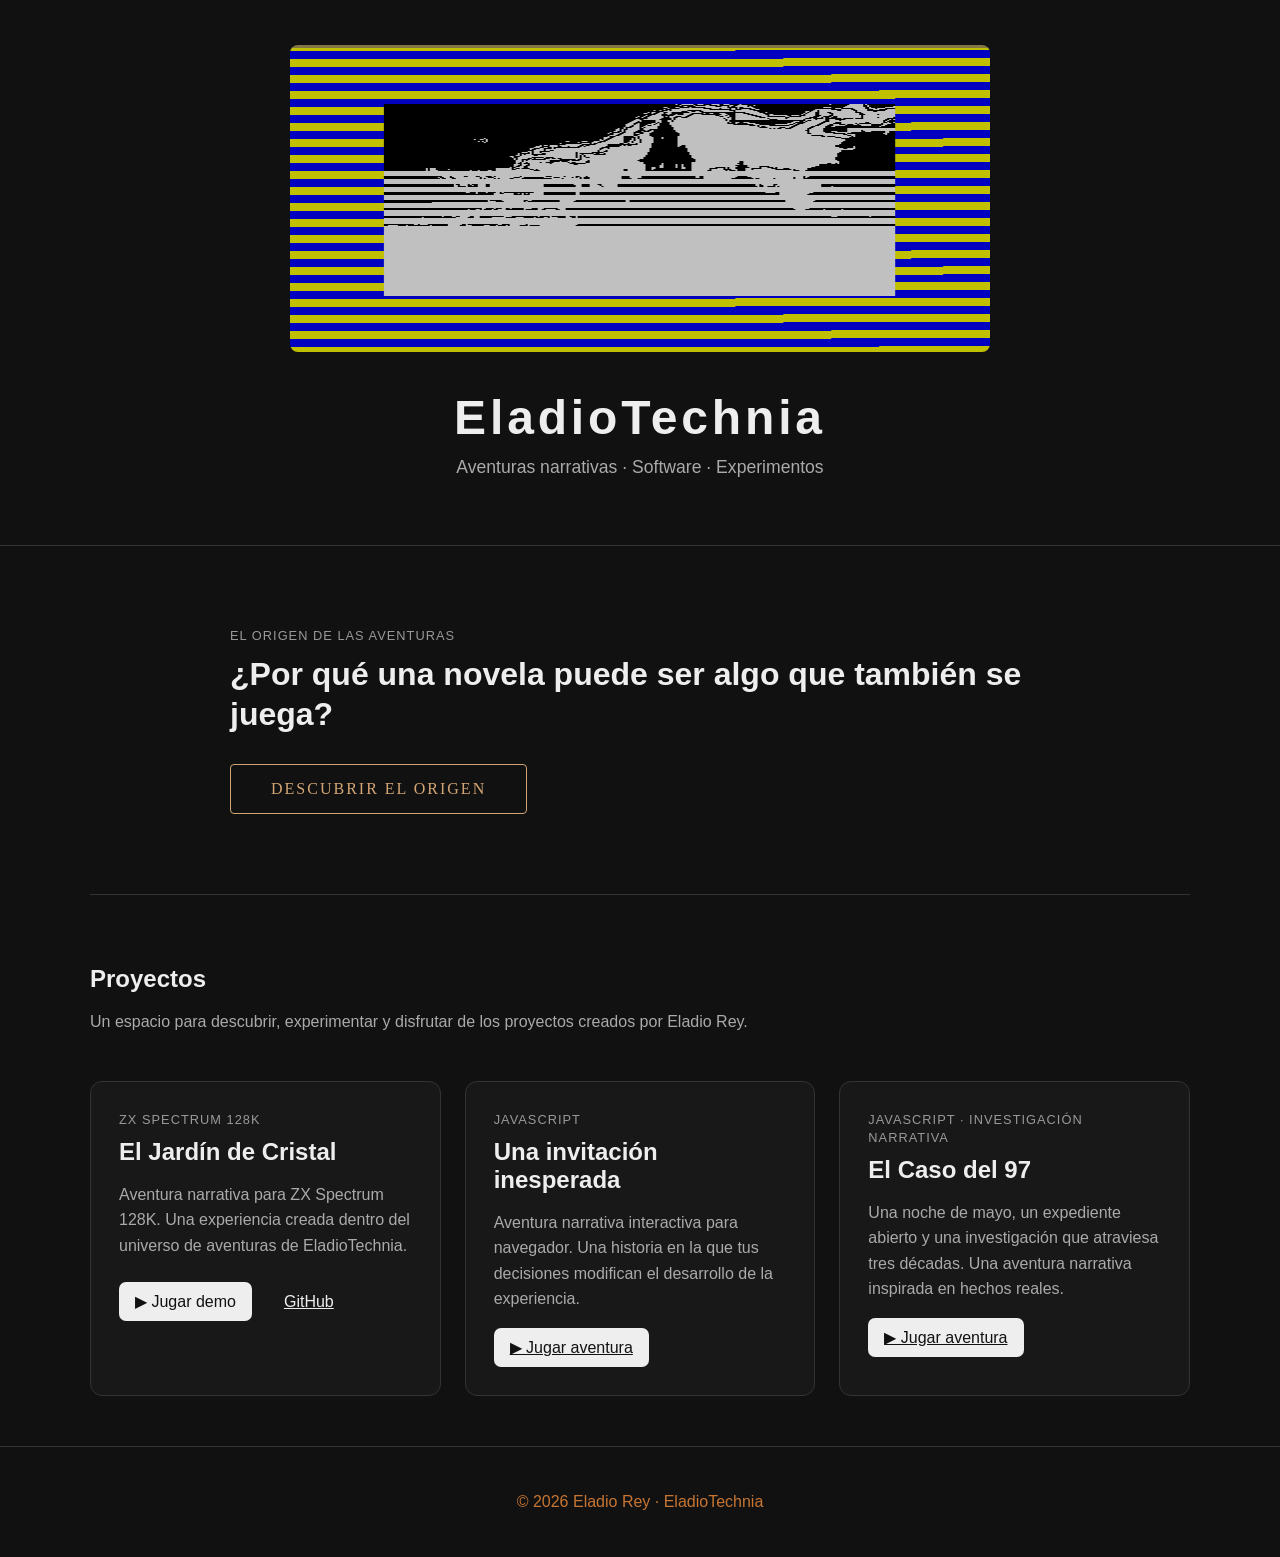
<file: index.html>
﻿<!DOCTYPE html>
<html lang="es">


<head>
    <meta charset="UTF-8">
    <meta name="viewport" content="width=device-width, initial-scale=1.0">

    <title>EladioTechnia | Aventuras narrativas y proyectos propios</title>

    <meta name="description"
        content="Descubre EladioTechnia: aventuras narrativas interactivas, proyectos para ZX Spectrum, desarrollo web y experimentos creativos de Eladio Rey.">

    <link rel="canonical" href="https://eladiotech.github.io/eladiotechnia/">

    <meta property="og:type" content="website">
    <meta property="og:title" content="EladioTechnia | Aventuras narrativas y proyectos propios">
    <meta property="og:description"
        content="Aventuras narrativas, desarrollo web y proyectos creativos que transforman ideas en experiencias interactivas.">
    <meta property="og:url" content="https://eladiotech.github.io/eladiotechnia/">
    <meta property="og:image" content="https://eladiotech.github.io/eladiotechnia/img/jardin_carga.png">

    <meta name="twitter:card" content="summary_large_image">

    <link rel="stylesheet" href="style.css">
</head>


<body>

    <header class="cabecera">
        <div class="contenedor">

            <img src="img/jardin_carga.png" alt="Pantalla de carga de El Jardín de Cristal" class="imagen-cabecera">

            <h1>EladioTechnia</h1>

            <p>
                Aventuras narrativas · Software · Experimentos
            </p>

        </div>
    </header>


    <main class="contenedor">


        <!-- =====================================================
             EL ORIGEN DE LAS AVENTURAS
             ===================================================== -->

        <section class="por-que">

            <div class="por-que-contenido">

                <span class="tipo">
                    EL ORIGEN DE LAS AVENTURAS
                </span>

                <h2>
                    ¿Por qué una novela puede ser algo que también se juega?
                </h2>


                <details>

                    <summary class="pulse-button">
                        Descubrir el origen
                    </summary>


                    <div class="historia-origen">

                        <p>
                            Cuando era pequeño, mi abuela me regaló un ZX Spectrum.
                        </p>

                        <p>
                            Por aquella época también recuerdo una cinta de música
                            de Manowar. En una de sus canciones, una voz contaba
                            la historia de un abuelo a su nieto.
                        </p>

                        <p>
                            Yo no entendía aquellas palabras en inglés.
                        </p>

                        <p>
                            Pero ocurría algo curioso.
                        </p>

                        <p>
                            Mientras la historia avanzaba, aparecían sonidos de
                            truenos, caballos galopando y otros efectos que
                            acompañaban aquello que la voz estaba contando.
                        </p>

                        <p>
                            Y yo alucinaba.
                        </p>

                        <p>
                            No necesitaba entender todas las palabras para
                            imaginar lo que estaba sucediendo.
                        </p>

                        <p class="frase-destacada">
                            La historia estaba ocurriendo dentro de mi cabeza.
                        </p>

                        <p>
                            Han pasado unos cuarenta años.
                        </p>

                        <p>
                            Los audiolibros actuales siguen utilizando una idea
                            parecida: alguien cuenta una historia y la voz, la
                            música y los sonidos ayudan al oyente a imaginarla.
                        </p>

                        <p>
                            Nosotros queremos dar un paso más.
                        </p>

                        <p class="pregunta">
                            ¿Y si además de leer y escuchar pudiéramos decidir?
                        </p>

                        <p>
                            ¿Y si pudiéramos ver los lugares, escuchar la música,
                            encontrarnos con personajes y escoger qué hacer a
                            continuación?
                        </p>

                        <p>
                            De ahí nacen nuestras aventuras narrativas.
                        </p>

                        <p>
                            Son historias que se leen, se escuchan, se contemplan
                            y, sobre todo, <strong>se deciden</strong>.
                        </p>

                        <p>
                            No queremos sustituir la imaginación del lector.
                        </p>

                        <p>
                            Queremos darle más herramientas para utilizarla.
                        </p>

                        <p class="frase-final">
                            Una novela puede contarte una historia.
                        </p>

                        <p class="frase-final">
                            Una novela interactiva puede preguntarte qué harías tú.
                        </p>

                        <p class="bienvenida">
                            Bienvenido a <strong>EladioTechnia</strong>.
                        </p>


                        <div class="llamada-aventuras">

                            <p>
                                <strong>
                                    No vengas solamente a leer una historia.
                                </strong>
                                <br>
                                Ven a descubrir qué ocurre cuando tú decides
                                cómo continúa.
                            </p>

                            <a href="#proyectos" class="pulse-button">
                                Explorar aventuras →
                            </a>

                        </div>

                    </div>

                </details>

            </div>

        </section>


        <!-- =====================================================
             PROYECTOS
             ===================================================== -->

        <section id="proyectos" class="intro">

            <h2>Proyectos</h2>

            <p>
                Un espacio para descubrir, experimentar y disfrutar
                de los proyectos creados por Eladio Rey.
            </p>

        </section>


        <section class="proyectos">


            <!-- =================================================
                 EL JARDÍN DE CRISTAL
                 ================================================= -->

            <article class="proyecto">

                <span class="tipo">
                    ZX Spectrum 128K
                </span>

                <h3>
                    El Jardín de Cristal
                </h3>

                <p>
                    Aventura narrativa para ZX Spectrum 128K.
                    Una experiencia creada dentro del universo
                    de aventuras de EladioTechnia.
                </p>

                <div class="acciones">

                    <button id="boton-jugar" class="boton">
                        ▶ Jugar demo
                    </button>

                    <a href="https://github.com/EladioTech/el-jardin-de-cristal" class="enlace" target="_blank"
                        rel="noopener noreferrer">
                        GitHub
                    </a>

                </div>

            </article>


            <!-- =================================================
                 LA PSICÓLOGA
                 ================================================= -->

            <article class="proyecto">

                <span class="tipo">
                    JavaScript
                </span>

                <h3>
                    Una invitación inesperada
                </h3>

                <p>
                    Aventura narrativa interactiva para navegador.
                    Una historia en la que tus decisiones modifican
                    el desarrollo de la experiencia.
                </p>

                <a href="aventuras/psicologa/index.html" class="boton">
                    ▶ Jugar aventura
                </a>

            </article>



            <!-- =================================================
                 EL CASO DEL 97
                 ================================================= -->

            <article class="proyecto">

                <span class="tipo">
                    JavaScript · Investigación narrativa
                </span>

                <h3>
                    El Caso del 97
                </h3>

                <p>
                    Una noche de mayo, un expediente abierto y una
                    investigación que atraviesa tres décadas.
                    Una aventura narrativa inspirada en hechos reales.
                </p>

                <a href="https://eladiotech.github.io/el-caso-del-97/" class="boton" target="_blank"
                    rel="noopener noreferrer">
                    ▶ Jugar aventura
                </a>

            </article>



        </section>


        <!-- =====================================================
             ZONA DE JUEGO
             ===================================================== -->

        <section id="zona-juego" class="zona-juego oculto">

            <div class="titulo-juego">

                <span class="tipo">
                    ZX Spectrum 128K
                </span>

                <h2>
                    El Jardín de Cristal
                </h2>

                <p>
                    Demo pública · Parte 1
                </p>

            </div>


            <div class="controles-cintas">
                <label for="selector-cinta">Cambiar de cinta:</label>

                <select id="selector-cinta">
                    <option value="parte1">Parte 1</option>
                    <option value="parte2a">Parte 2A</option>
                    <option value="parte2b">Parte 2B</option>
                    <option value="parte2c">Parte 2C</option>
                </select>

                <button id="boton-cambiar-cinta" type="button">
                    Cargar cinta
                </button>

                <p id="estado-cinta" role="status" aria-live="polite">
                    Cinta inicial: Parte 1
                </p>
            </div>


            <div id="spectrum"></div>

            <p class="ayuda-juego">
                Pulsa sobre el emulador para darle el foco.
                En móvil o tablet puedes utilizar los controles táctiles.
            </p>

        </section>


    </main>


    <footer>

        <p>
            © 2026 Eladio Rey · EladioTechnia
        </p>

    </footer>


    <script src="app.js"></script>

</body>

</html>
</file>
<file: style.css>
﻿* {
    box-sizing: border-box;
}


body {
    margin: 0;
    font-family: Arial, sans-serif;
    background: #111;
    color: #eee;
}


.contenedor {
    width: min(1100px, 92%);
    margin: 0 auto;
}


/* ============================================================
   CABECERA
   ============================================================ */

.cabecera {
    padding: 45px 0 50px;
    border-bottom: 1px solid #333;
    text-align: center;
}

.imagen-cabecera {
    display: block;
    width: min(700px, 100%);
    height: auto;
    margin: 0 auto 38px;
    border-radius: 8px;
}

.cabecera h1 {
    margin: 0;
    font-size: 3rem;
    letter-spacing: 0.08em;
}

.cabecera p {
    margin-top: 12px;
    color: #aaa;
    font-size: 1.1rem;
}


/* ============================================================
   ORIGEN DE LAS AVENTURAS
   ============================================================ */

.por-que {
    padding: 80px 0;
    border-bottom: 1px solid #333;
}

.por-que-contenido {
    max-width: 820px;
    margin: 0 auto;
}

.por-que h2 {
    margin: 10px 0 30px;
    font-size: 2rem;
    line-height: 1.25;
}


/* ============================================================
   BOTÓN CON AURA PULSANTE
   ============================================================ */

.pulse-button {
    display: inline-block;

    background: transparent;
    border: 1px solid #d4a574;
    color: #d4a574;

    padding: 15px 40px;

    font-family: Georgia, serif;
    font-size: 1rem;
    letter-spacing: 2px;
    text-transform: uppercase;

    cursor: pointer;
    text-decoration: none;

    transition: all 0.4s ease;
    border-radius: 4px;

    animation: pulseGlow 2s ease-in-out infinite;
}


/* Aura pulsante */

@keyframes pulseGlow {

    0%,
    100% {
        box-shadow:
            0 0 15px rgba(212, 165, 116, 0.2),
            0 0 30px rgba(212, 165, 116, 0.1);
    }

    50% {
        box-shadow:
            0 0 25px rgba(212, 165, 116, 0.5),
            0 0 50px rgba(212, 165, 116, 0.3);
    }

}


/* Hover */

.pulse-button:hover {
    background: rgba(212, 165, 116, 0.15);
    transform: scale(1.05);
}


/* ============================================================
   DETAILS / SUMMARY
   ============================================================ */

details {
    margin-top: 25px;
}


/* Quitamos el triángulo automático */

summary {
    list-style: none;
}

summary::-webkit-details-marker {
    display: none;
}


/* Cuando la historia está abierta,
   dejamos que el botón deje de "latir" */

details[open] .pulse-button {
    animation: none;
}


/* ============================================================
   HISTORIA
   ============================================================ */

.historia-origen {
    margin-top: 55px;
}

.por-que p {
    margin: 0 0 20px;
    color: #c5c5c5;
    font-size: 1.05rem;
    line-height: 1.8;
}

.por-que .frase-destacada {
    margin: 35px 0;
    color: #fff;
    font-size: 1.35rem;
    font-style: italic;
    text-align: center;
}

.por-que .pregunta {
    margin: 35px 0;
    color: #fff;
    font-size: 1.3rem;
    font-weight: 600;
}

.por-que .frase-final {
    margin: 28px 0;
    color: #fff;
    font-size: 1.2rem;
    font-weight: 600;
    text-align: center;
}

.por-que .bienvenida {
    margin-top: 45px;
    color: #fff;
    font-size: 1.2rem;
    text-align: center;
}


/* ============================================================
   LLAMADA A LAS AVENTURAS
   ============================================================ */

.llamada-aventuras {
    margin-top: 55px;
    padding-top: 35px;
    border-top: 1px solid #333;
    text-align: center;
}

.llamada-aventuras p {
    margin-bottom: 30px;
    color: #aaa;
}

.llamada-aventuras .pulse-button {
    display: inline-block;
}


/* ============================================================
   PROYECTOS
   ============================================================ */

.intro {
    padding: 50px 0 30px;
}

.intro h2 {
    margin-bottom: 10px;
}

.intro p {
    color: #aaa;
    max-width: 700px;
    line-height: 1.6;
}


.proyectos {
    display: grid;
    grid-template-columns: repeat(auto-fit, minmax(280px, 1fr));
    gap: 24px;
    padding-bottom: 50px;
}


.proyecto {
    padding: 28px;
    border: 1px solid #333;
    border-radius: 12px;
    background: #181818;
}


.proyecto h3 {
    margin: 10px 0;
    font-size: 1.5rem;
}


.proyecto p {
    color: #aaa;
    line-height: 1.6;
}


.tipo {
    font-size: 0.8rem;
    color: #999;
    text-transform: uppercase;
    letter-spacing: 0.08em;
}


.acciones {
    display: flex;
    gap: 16px;
    align-items: center;
    margin-top: 24px;
}


.boton,
.enlace {
    display: inline-block;
    padding: 10px 16px;
    border-radius: 7px;
}


.boton {
    border: 0;
    background: #eee;
    color: #111;
    cursor: pointer;
    font-size: 1rem;
}


.enlace {
    color: #eee;
}


.desactivado {
    opacity: 0.45;
}


/* ============================================================
   ZONA DE JUEGO
   ============================================================ */

.zona-juego {
    padding: 35px 0 70px;
    border-top: 1px solid #333;
}


.zona-juego.oculto {
    display: none;
}


.titulo-juego {
    margin-bottom: 25px;
}


.titulo-juego h2 {
    margin: 8px 0;
}


.titulo-juego p {
    color: #aaa;
}


#spectrum {
    width: 100%;
    min-height: 500px;
    background: #000;
    border-radius: 10px;
    overflow: hidden;
}


.ayuda-juego {
    margin-top: 15px;
    color: #888;
    text-align: center;
    line-height: 1.5;
}


/* Controles para cambiar de cinta en El jardín de cristal */
.controles-cintas {
    display: flex;
    flex-wrap: wrap;
    align-items: center;
    justify-content: center;
    gap: 12px;
    max-width: 720px;
    margin: 20px auto;
    padding: 18px;
    border: 1px solid rgba(212, 175, 55, 0.35);
    border-radius: 8px;
    background: rgba(255, 255, 255, 0.03);
    color: #ddd;
}

.controles-cintas label {
    font-size: 0.95rem;
    color: #d4af37;
}

#selector-cinta {
    max-width: 100%;
    padding: 10px 12px;
    border: 1px solid #666;
    border-radius: 5px;
    background: #171717;
    color: #fff;
    font: inherit;
}

#boton-cambiar-cinta {
    padding: 10px 16px;
    border: 1px solid #d4af37;
    border-radius: 5px;
    background: transparent;
    color: #d4af37;
    font: inherit;
    cursor: pointer;
    transition: background 0.2s ease, color 0.2s ease;
}

#boton-cambiar-cinta:hover {
    background: #d4af37;
    color: #171717;
}

#boton-cambiar-cinta:disabled {
    opacity: 0.5;
    cursor: wait;
}

#estado-cinta {
    flex-basis: 100%;
    margin: 0;
    color: #aaa;
    font-size: 0.9rem;
    text-align: center;
}

/* ============================================================
   PIE
   ============================================================ */

footer {
    padding: 30px 0;
    border-top: 1px solid #333;
    text-align: center;
    color: #c87532;
}


/* ============================================================
   MÓVIL
   ============================================================ */

@media (max-width: 700px) {

    .cabecera {
        padding: 35px 0 40px;
    }

    .cabecera h1 {
        font-size: 2.2rem;
    }

    .imagen-cabecera {
        margin-bottom: 28px;
    }

    .por-que {
        padding: 55px 20px;
    }

    .por-que h2 {
        font-size: 1.6rem;
    }

    .por-que p {
        font-size: 1rem;
        line-height: 1.7;
    }

    .por-que .frase-destacada {
        font-size: 1.15rem;
    }

    .por-que .pregunta {
        font-size: 1.15rem;
    }

    #spectrum {
        min-height: 420px;
    }

}
</file>
